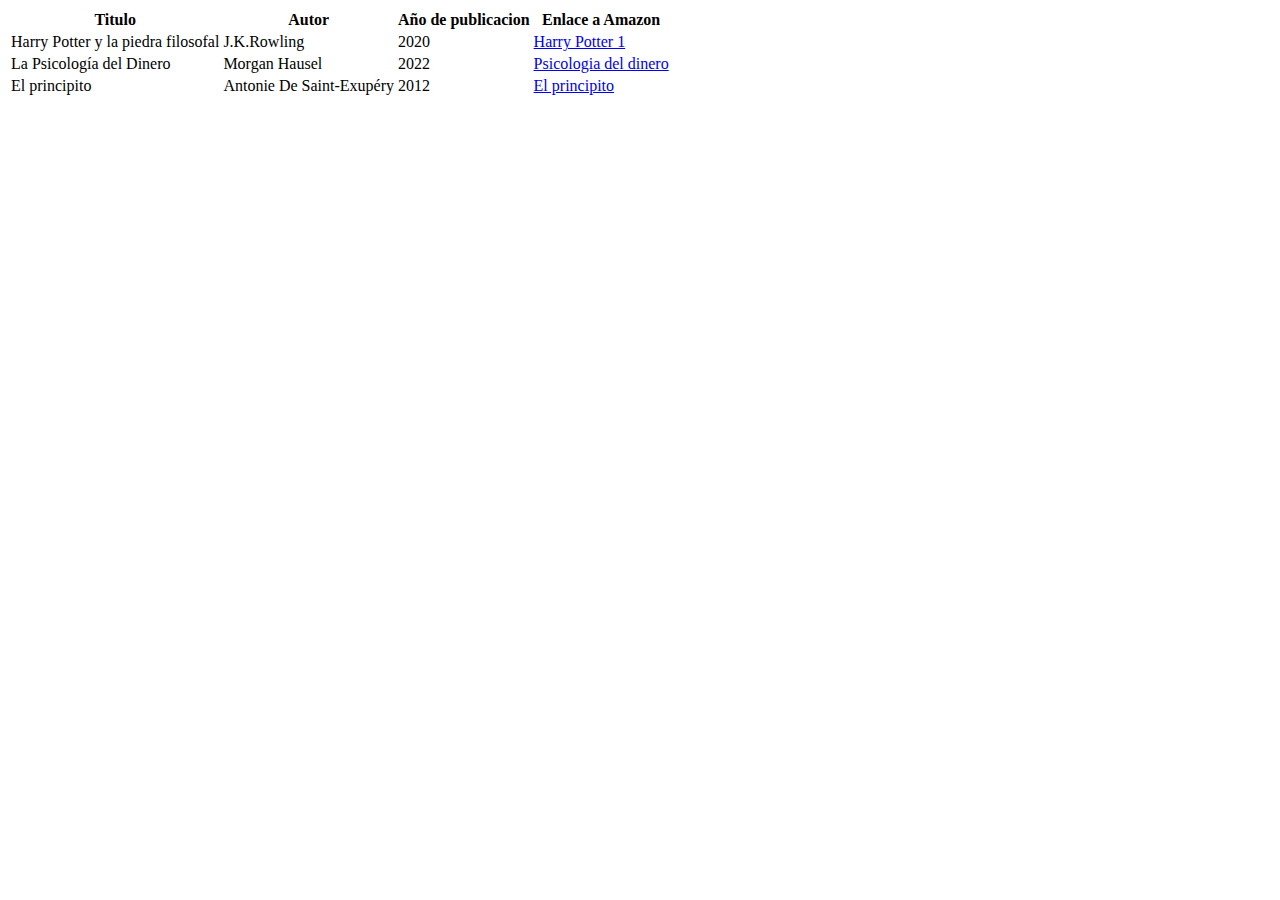
<file: Entrega 2.2/index.html>
<!DOCTYPE html>
<html lang="en">
<head>
    <meta charset="UTF-8">
    <meta http-equiv="X-UA-Compatible" content="IE=edge">
    <meta name="viewport" content="width=device-width, initial-scale=1.0">
    <title>Ejercicio 02/2 - Tablas en HTML</title>
</head>
<body>
    <table>
        <tr>
            <th>Titulo</th>
            <th>Autor</th>
            <th>Año de publicacion</th>
            <th>Enlace a Amazon</th>
        </tr>
        <tr>
            <td>Harry Potter y la piedra filosofal</td>
            <td>J.K.Rowling</td>
            <td>2020</td>
            <td><a target="_blank" href="https://www.amazon.com/-/es/dp/B017V54CEQ/ref=sr_1_1?keywords=harry+potter+book+1&qid=1678723981&sprefix=harry+potter+book+%2Caps%2C156&sr=8-1">Harry Potter 1</a></td>
        </tr>

        <tr>
            <td>La Psicología del Dinero</td>
            <td>Morgan Hausel</td>
            <td>2022</td>
            <td><a target="_blank" href="https://www.amazon.com/-/es/Morgan-Housel/dp/9584299689/ref=sr_1_1?__mk_es_US=%C3%85M%C3%85%C5%BD%C3%95%C3%91&crid=1E993AKY423IP&keywords=La+Psicolog%C3%ADa+del+Dinero&qid=1678724217&s=books&sprefix=la+psicolog%C3%ADa+del+dinero%2Cstripbooks-intl-ship%2C144&sr=1-1">Psicologia del dinero</a></td>
        </tr>

        <tr>
            <td>El principito</td>
            <td>Antonie De Saint-Exupéry</td>
            <td>2012</td>
            <td><a target="_blank" href="https://www.amazon.com/-/es/Antoine-Saint-Exup%C3%A9ry/dp/6070730534/ref=sr_1_1?__mk_es_US=%C3%85M%C3%85%C5%BD%C3%95%C3%91&crid=UEQR9MQG2Z1W&keywords=el+principito&qid=1678724433&s=books&sprefix=el+principito%2Cstripbooks-intl-ship%2C158&sr=1-1">El principito</a></td>
        </tr>
    </table>
</body>
</html>
</file>
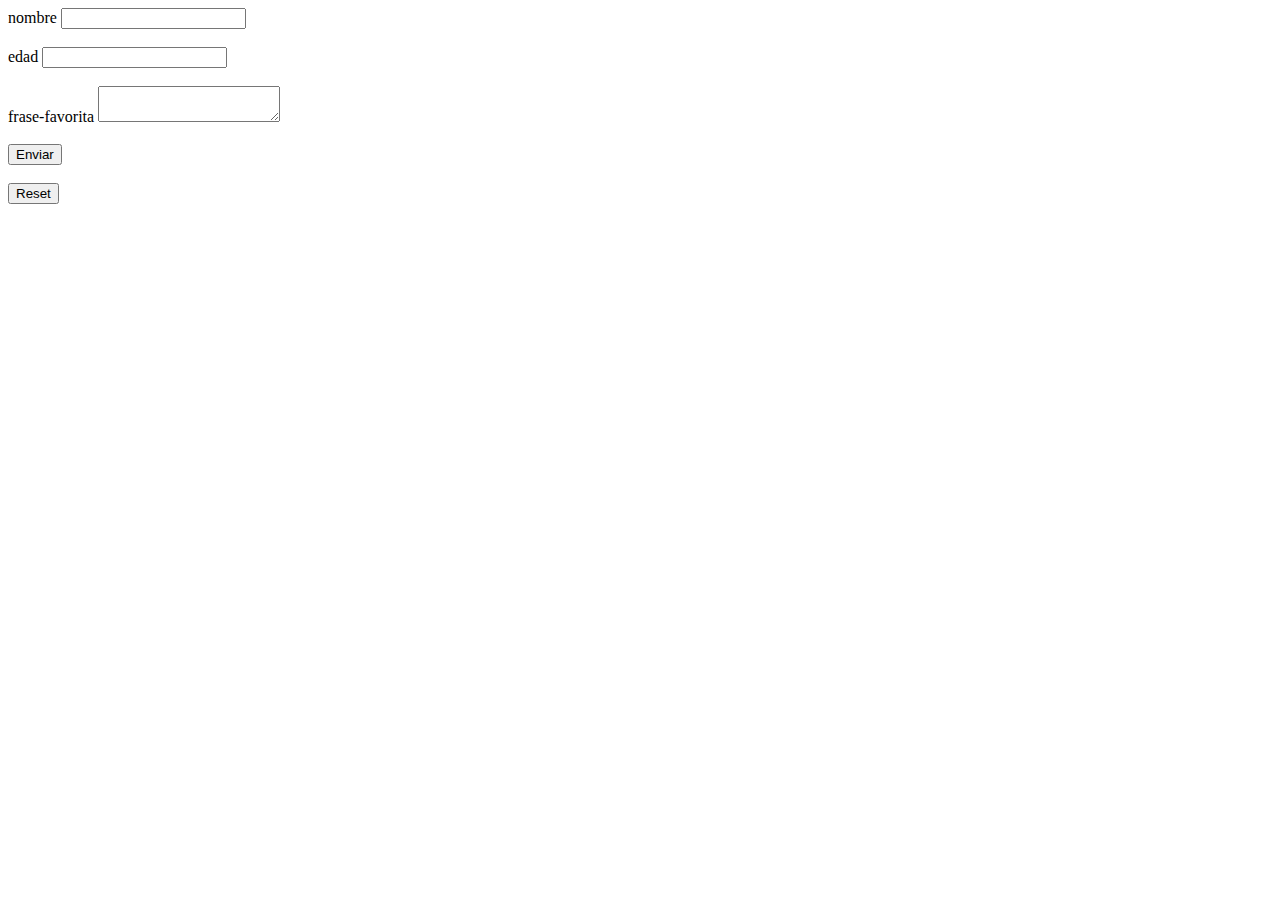
<file: Entrega 2/index.html>
<!DOCTYPE html>
<html lang="en">
<head>
    <meta charset="UTF-8">
    <meta http-equiv="X-UA-Compatible" content="IE=edge">
    <meta name="viewport" content="width=device-width, initial-scale=1.0">
    <title>Ejercicio 02 - Formularios en HTML</title>
</head>
<body>
        <form action="/">
            <div>
                <label for="nombre">nombre</label>
                <input id="nombre" name="nombre" type="text">
            </div><br>

            <div>
                <label for="edad">edad</label>
                <input id="edad" name="edad" type="number"><br><br>
            </div>

            <div>
                <label for="area">frase-favorita</label>
                <textarea id="area" name="area"></textarea>
            </div><br>

            <div>
                <button type="submit">Enviar</button>
            </div><br>

            <div>
                <button type="reset">Reset</button>
            </div>
        </form>
    
</body>
</html>
</file>
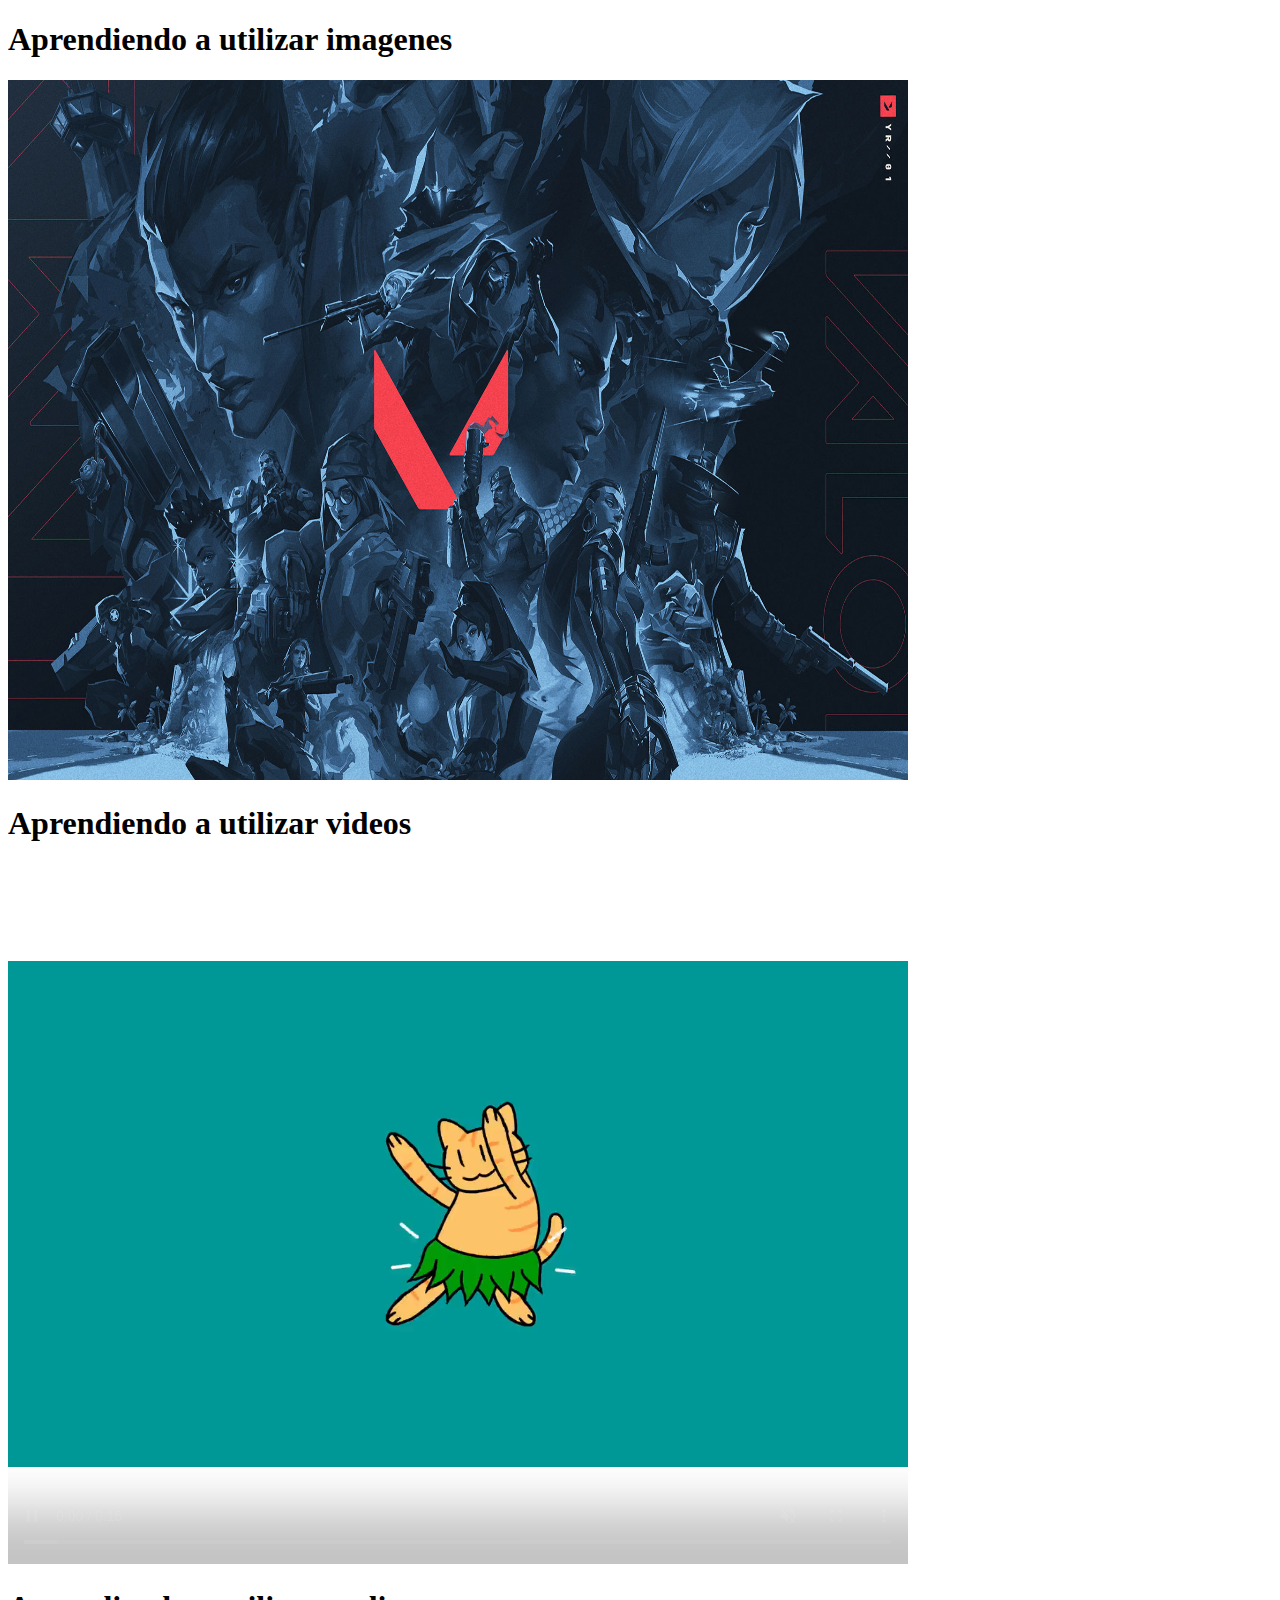
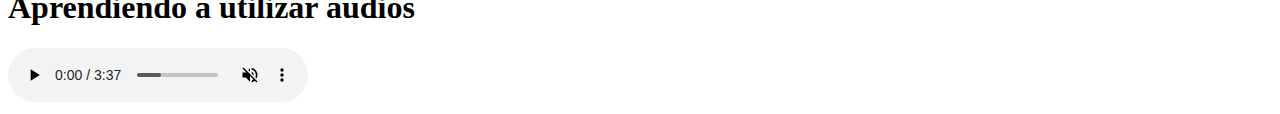
<file: Entrega 3/index.html>
<!DOCTYPE html>
<html lang="en">
<head>
    <meta charset="UTF-8">
    <meta http-equiv="X-UA-Compatible" content="IE=edge">
    <meta name="viewport" content="width=device-width, initial-scale=1.0">
    <title>Multimedia</title>
</head>
<body>
    <h1>Aprendiendo a utilizar imagenes</h1>
    <img src="multimedia/VALORANT_YR1_ArticleHero_16_9.jpg" width="900" height="700" alt="Valorant.jpg"/><br>

    <h1>Aprendiendo a utilizar videos</h1>
    <video controls autoplay loop muted width="900" height="700">
        <source src="multimedia/Video motivacional de 15 segundos.mp4" type="video/mp4">
    </video><br>

    <h1>Aprendiendo a utilizar audios</h1>
    <audio autoplay muted loop controls>
        <source src="multimedia/y2mate.com - Feid Miky Woodz Juhn  enemigos Audio.mp3" type="audio/mp3">
    </audio>
</body>
</html>
</file>
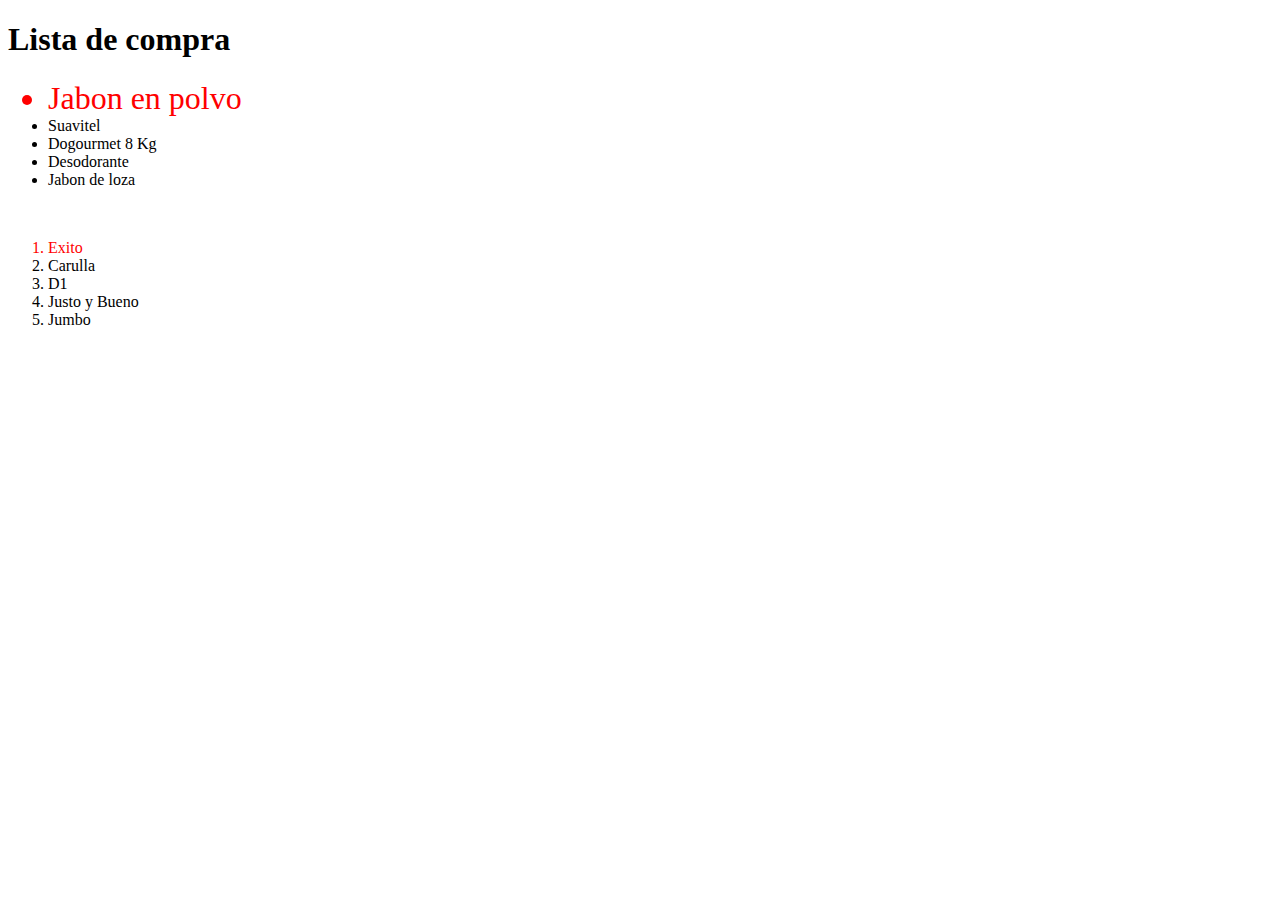
<file: Entrega 4/index.html>
<!DOCTYPE html>
<html lang="en">
<head>
    <meta charset="UTF-8">
    <meta http-equiv="X-UA-Compatible" content="IE=edge">
    <meta name="viewport" content="width=device-width, initial-scale=1.0">
    <link rel="stylesheet" href="styles/styles.css">
    <title>Ganando precisión con los selectores en CSS</title>
</head>
<body>
    <h1 id="titulo" class="encabezado">Lista de compra</h1>
    <div>
        <ul>
            <li id="elemento-1">Jabon en polvo</li>
            <li id="elemento-2">Suavitel</li>
            <li id="elemento-3">Dogourmet 8 Kg</li>
            <li id="elemento-4">Desodorante</li>
            <li id="elemento-5">Jabon de loza</li>
        </ul>
    </div><br>

    <div>
        <ol>
            <li id="elemento-1">Exito</li>
            <li id="elemento-2">Carulla</li>
            <li id="elemento-3">D1</li>
            <li id="elemento-4">Justo y Bueno</li>
            <li id="elemento-5">Jumbo</li>
        </ol>
    </div>
</body>
</html>
</file>
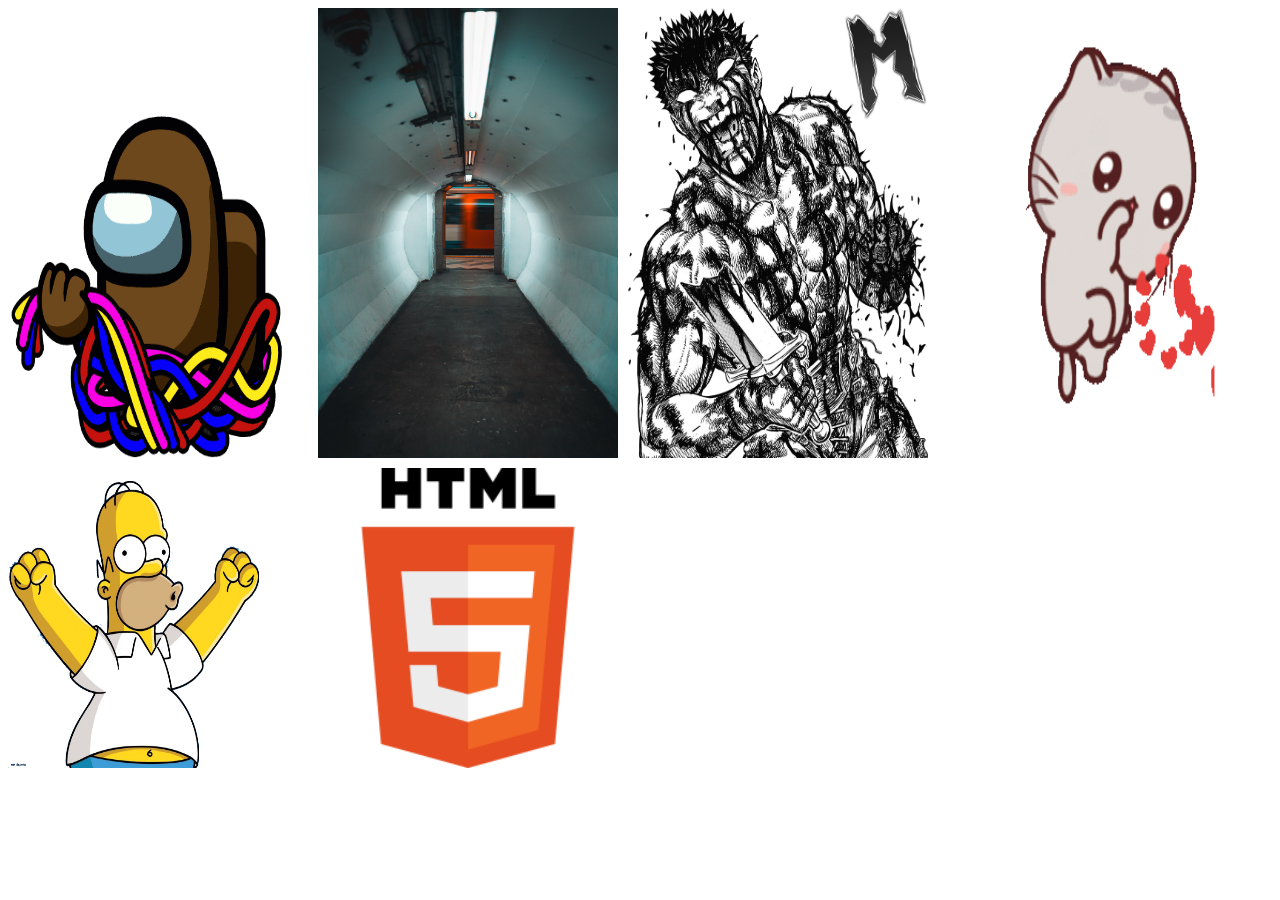
<file: Entrega 5/index.html>
<!DOCTYPE html>
<html lang="en">
<head>
    <meta charset="UTF-8">
    <meta http-equiv="X-UA-Compatible" content="IE=edge">
    <meta name="viewport" content="width=device-width, initial-scale=1.0">
    <link rel="stylesheet" href="css/styles.css">
    <title>Disposicion de elementos en CSS</title>
</head>
<body>
    <div class="flex">
        <img class="imagen" src="multimedia/among us copy.png" alt="amoung"/>
        <img class="imagen" src="multimedia/andrea-de-santis-gczaY7zrDGo-unsplash.jpg" alt="andrea"/>
        <img class="imagen" src="multimedia/berserk copy.png" alt="berserk"/>
        <img class="imagen" src="multimedia/gato copy.gif" alt="gato"/>
        <img class="imagen" src="multimedia/homero copy.png" alt="homero"/>
        <img class="imagen" src="multimedia/HTML5_logo_and_wordmark.svg.png" alt="html5" />
    </div>
</body>
</html>
</file>
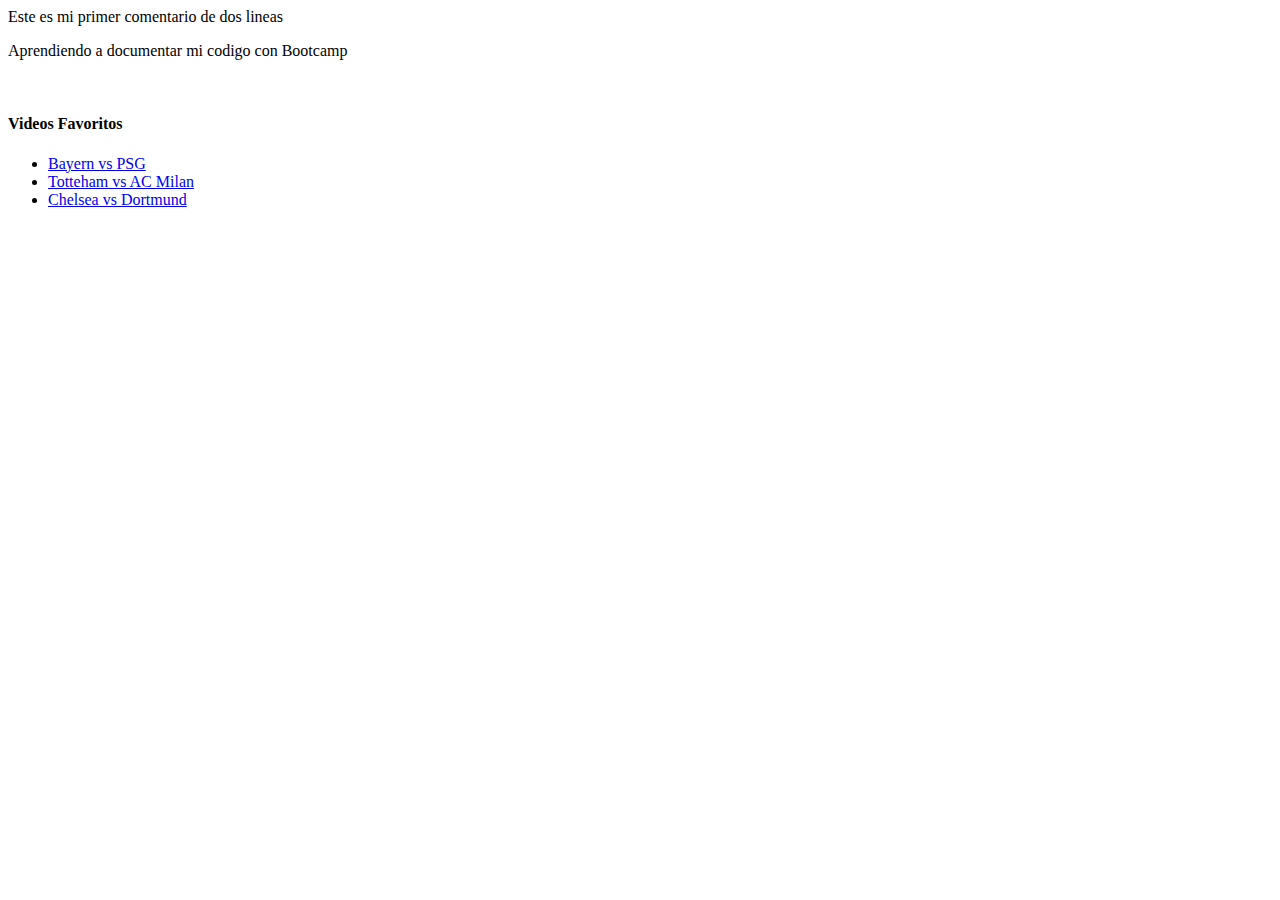
<file: Entrega1/index.html>
<html>
    <head>
        <title>Ejercicio de Introducción a HTML en OpenBootcamp</title>
    </head>
    <body>
        <div>
            <p>Este es mi primer comentario de dos lineas</p>
            <p>Aprendiendo a documentar mi codigo con Bootcamp</p><br>
        </div>


        <div>
            <h4>Videos Favoritos</h4>
            <ul>
                <li><a target="_blank" href="https://www.youtube.com/watch?v=OH3Wh9peFIM&ab_channel=ESPNFans">Bayern vs PSG</a></li>
                <li><a target="_blank" href="https://www.youtube.com/watch?v=a0JwQDXHPqI&ab_channel=ESPNFans">Totteham vs AC Milan</a></li>
                <li><a target="_blank" href="https://www.youtube.com/watch?v=Icq3Rr2AXvQ&t=457s&ab_channel=ESPNFans">Chelsea vs Dortmund</a></li>
            </ul>
        </div>
    </body>
</html>
</file>
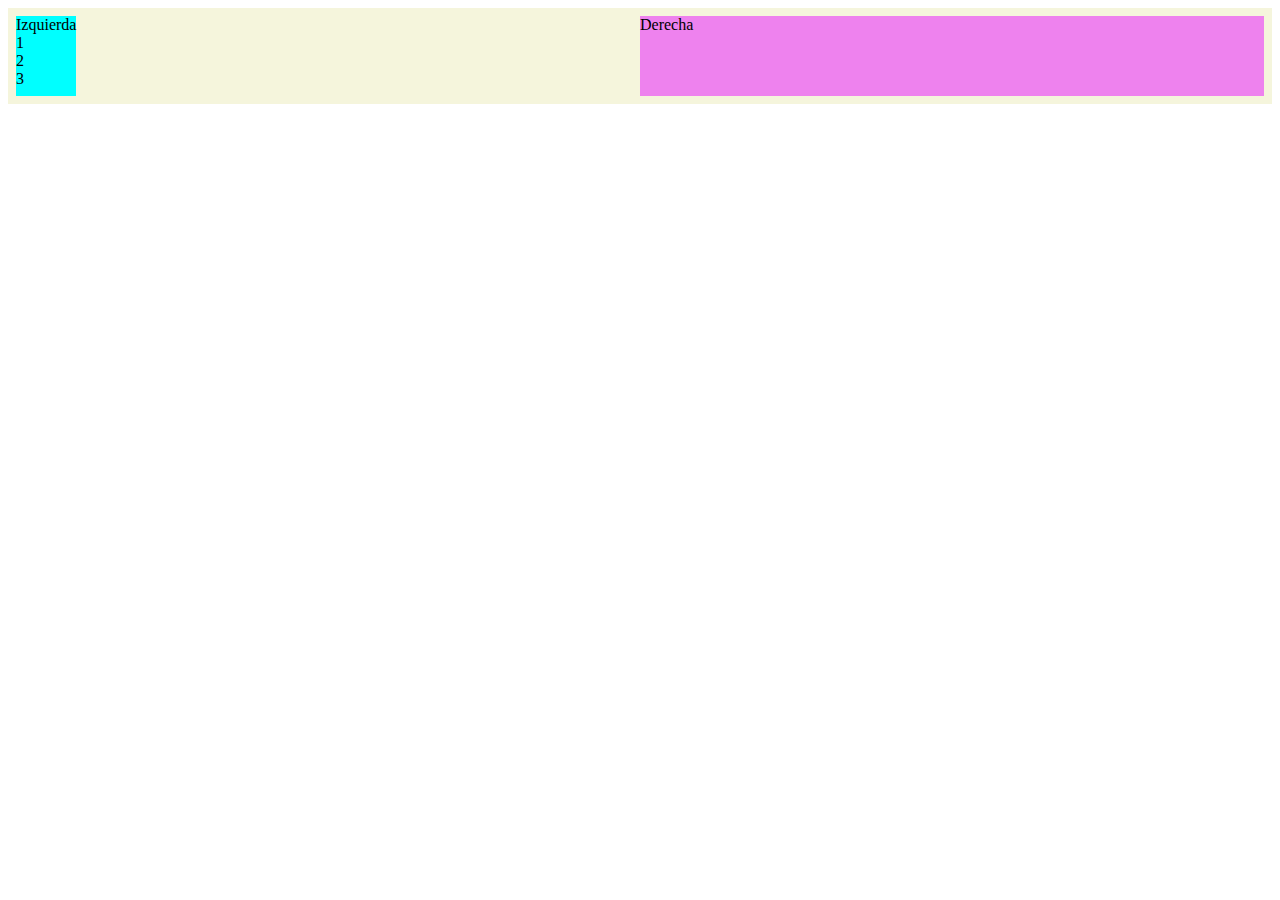
<file: Entrega 10/html/index.html>
<!DOCTYPE html>
<html lang="en">
<head>
    <meta charset="UTF-8">
    <meta http-equiv="X-UA-Compatible" content="IE=edge">
    <meta name="viewport" content="width=device-width, initial-scale=1.0">
    <title>Diseño Responsive con CSS</title>
    <link rel="stylesheet" href="../css/styles.css">
</head>
<body>
    <div class="contenedor">
        <div class="izquierda">Izquierda
            <div class="item1">1</div>
            <div class="item2">2</div>
            <div class="item3">3</div>
        </div>
        <div class="derecha">Derecha</div>
    </div>



</body>
</html>
</file>
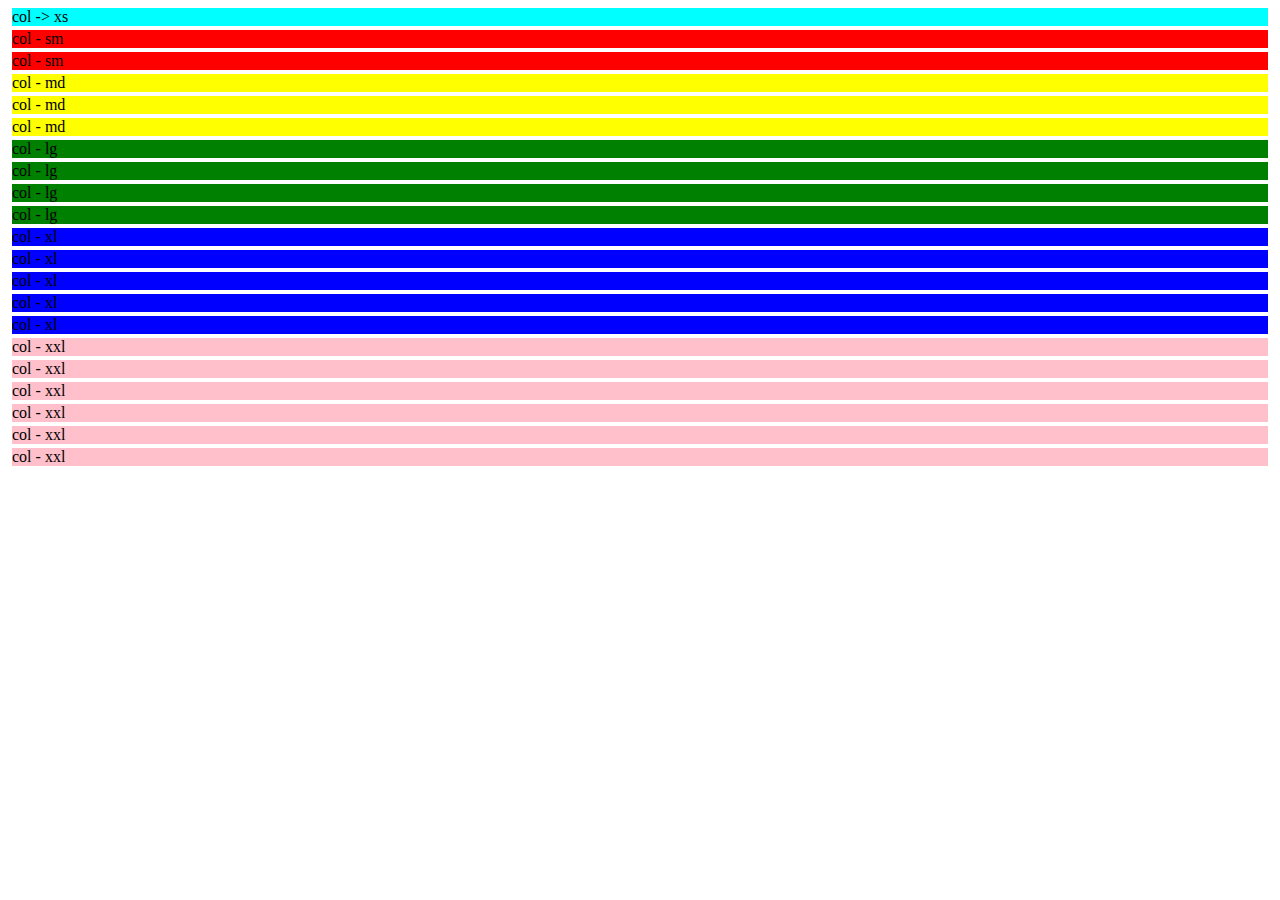
<file: Entrega 11/html/index.html>
<!DOCTYPE html>
<html lang="en">
<head>
    <meta charset="UTF-8">
    <meta http-equiv="X-UA-Compatible" content="IE=edge">
    <meta name="viewport" content="width=device-width, initial-scale=1.0">
    <title>Sistema grid de Bootstrap</title>
    <link href="https://cdn.jsdelivr.net/npm/bootstrap@5.3.0-alpha2/dist/css/bootstrap.min.css" rel="stylesheet" integrity="sha384-aFq/bzH65dt+w6FI2ooMVUpc+21e0SRygnTpmBvdBgSdnuTN7QbdgL+OapgHtvPp" crossorigin="anonymous">
    <link rel="stylesheet" href="../css/styles.css">
</head>
<body>
    <div class="container">
        <div class="row">
            <div class="col">col -> xs</div>
        </div>
        <div class="row">
            <div class="col-sm">col - sm</div>
            <div class="col-sm">col - sm</div>
        </div>
        <div class="row">
            <div class="col-md">col - md</div>
            <div class="col-md">col - md</div>
            <div class="col-md">col - md</div>
        </div>
        <div class="row">
            <div class="col-lg">col - lg</div>
            <div class="col-lg">col - lg</div>
            <div class="col-lg">col - lg</div>
            <div class="col-lg">col - lg</div>
        </div>
        <div class="row">
            <div class="col-xl">col - xl</div>
            <div class="col-xl">col - xl</div>
            <div class="col-xl">col - xl</div>
            <div class="col-xl">col - xl</div>
            <div class="col-xl">col - xl</div>
        </div>
        <div class="row">
            <div class="col-xxl">col - xxl</div>
            <div class="col-xxl">col - xxl</div>
            <div class="col-xxl">col - xxl</div>
            <div class="col-xxl">col - xxl</div>
            <div class="col-xxl">col - xxl</div>
            <div class="col-xxl">col - xxl</div>
        </div>
    </div>
    <script src="https://cdn.jsdelivr.net/npm/bootstrap@5.3.0-alpha2/dist/js/bootstrap.bundle.min.js" integrity="sha384-qKXV1j0HvMUeCBQ+QVp7JcfGl760yU08IQ+GpUo5hlbpg51QRiuqHAJz8+BrxE/N" crossorigin="anonymous"></script> 
</body>
</html>
</file>
<file: Entrega 4/styles/styles.css>
#elemento-1{
    color: red;
}

ul #elemento-1{
    font-size: 2rem;
}
</file>
<file: Entrega 5/css/styles.css>
.flex{
    display: flex;
    flex-wrap: wrap;
    gap: 10px;
}

.imagen{
    width: 300px;
}

.imagen:hover{
    opacity: 0.4;
    cursor: pointer;
}
</file>
<file: Entrega 10/css/styles.css>
.contenedor{
    background-color: beige;
    display: flex;
    padding: 0.5rem;
    gap: 0.5rem;
    min-height: 5rem;
    justify-content: space-between;
    flex-wrap: wrap;
    flex-grow: initial;
}

.izquierda{
    background-color: aqua;
}

.derecha{
    background-color: violet;
    width: 50%;
}

@media (max-width: 640px){
    .derecha{
        flex-direction: row;
    }
    .izquieda{
        flex-direction: row-reverse;
    }
}
</file>
<file: Entrega 11/css/styles.css>
.col{
    background-color: cyan;
}

.row div{
    margin: 0.25rem;
}

.col-sm{
    background-color: red;
}

.col-md{
    background-color: yellow;
}

.col-lg{
    background-color: green;
}

.col-xl{
    background-color: blue;
}

.col-xxl{
    background-color: pink;
}
</file>
